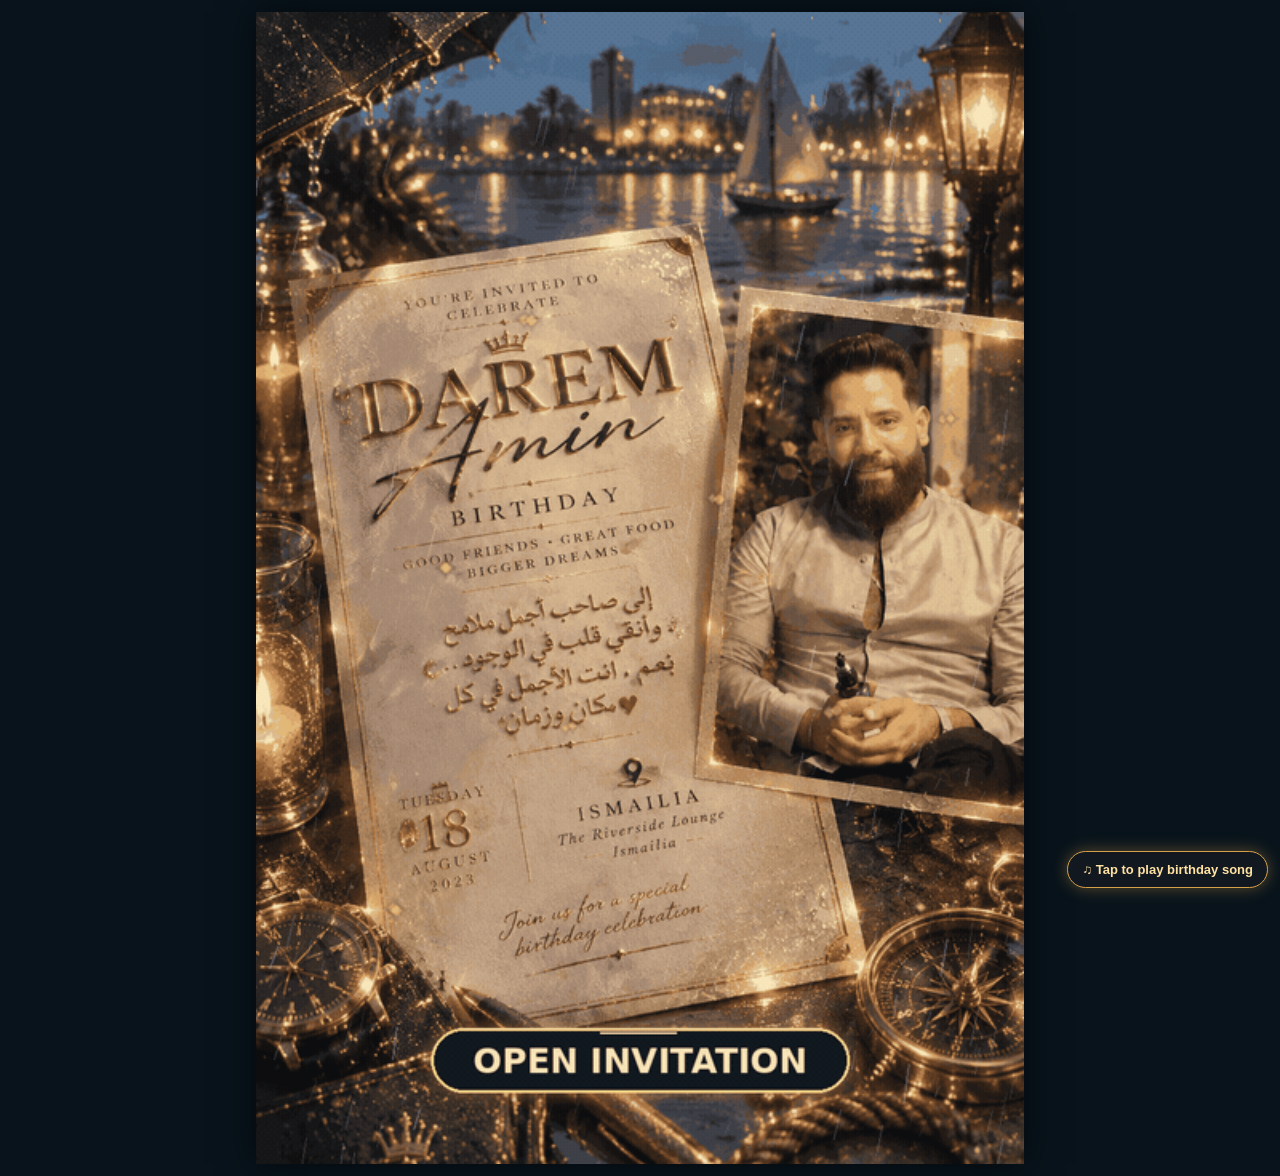
<file: index.html>
<!doctype html>
<html lang="en"><head><meta charset="utf-8"><meta name="viewport" content="width=device-width,initial-scale=1,viewport-fit=cover"><meta name="theme-color" content="#101820"><title>Darem Amin | Birthday Invitation</title><link rel="stylesheet" href="style.css"></head>
<body class="cover-page">
<audio id="birthday-song" src="10.Kol_Sana_Wenta_Tayeb.mp3" autoplay loop preload="auto"></audio>
<button id="music-enable" type="button" hidden style="position:fixed;z-index:10000;right:12px;bottom:12px;padding:10px 14px;border:1px solid #d6a04a;border-radius:24px;background:#111820;color:#ffe1a1;font:600 13px sans-serif;box-shadow:0 0 16px #d6a04a66">♫ Tap to play birthday song</button><main class="poster cover-poster" aria-label="Darem Amin birthday invitation cover"><img class="art" src="page1-cover.gif" alt="Darem Amin birthday invitation cover"><a class="hotspot open-invitation" href="invitation.html" aria-label="Open invitation" title="Open invitation"></a></main>
<script>
(() => {
 const audio = document.getElementById('birthday-song');
 const enable = document.getElementById('music-enable');
 try { const t = sessionStorage.getItem('daremSongTime'); if (t) audio.currentTime = parseFloat(t) || 0; } catch (_) {}
 const start = () => audio.play().then(() => { enable.hidden = true; }).catch(() => { enable.hidden = false; });
 enable.addEventListener('click', start);
 document.addEventListener('click', () => { if (audio.paused) start(); }, { once: true });
 window.addEventListener('pagehide', () => { try { sessionStorage.setItem('daremSongTime', String(audio.currentTime || 0)); } catch (_) {} });
 audio.addEventListener('playing', () => { enable.hidden = true; });
 start();
})();
</script>
</body></html>
</file>
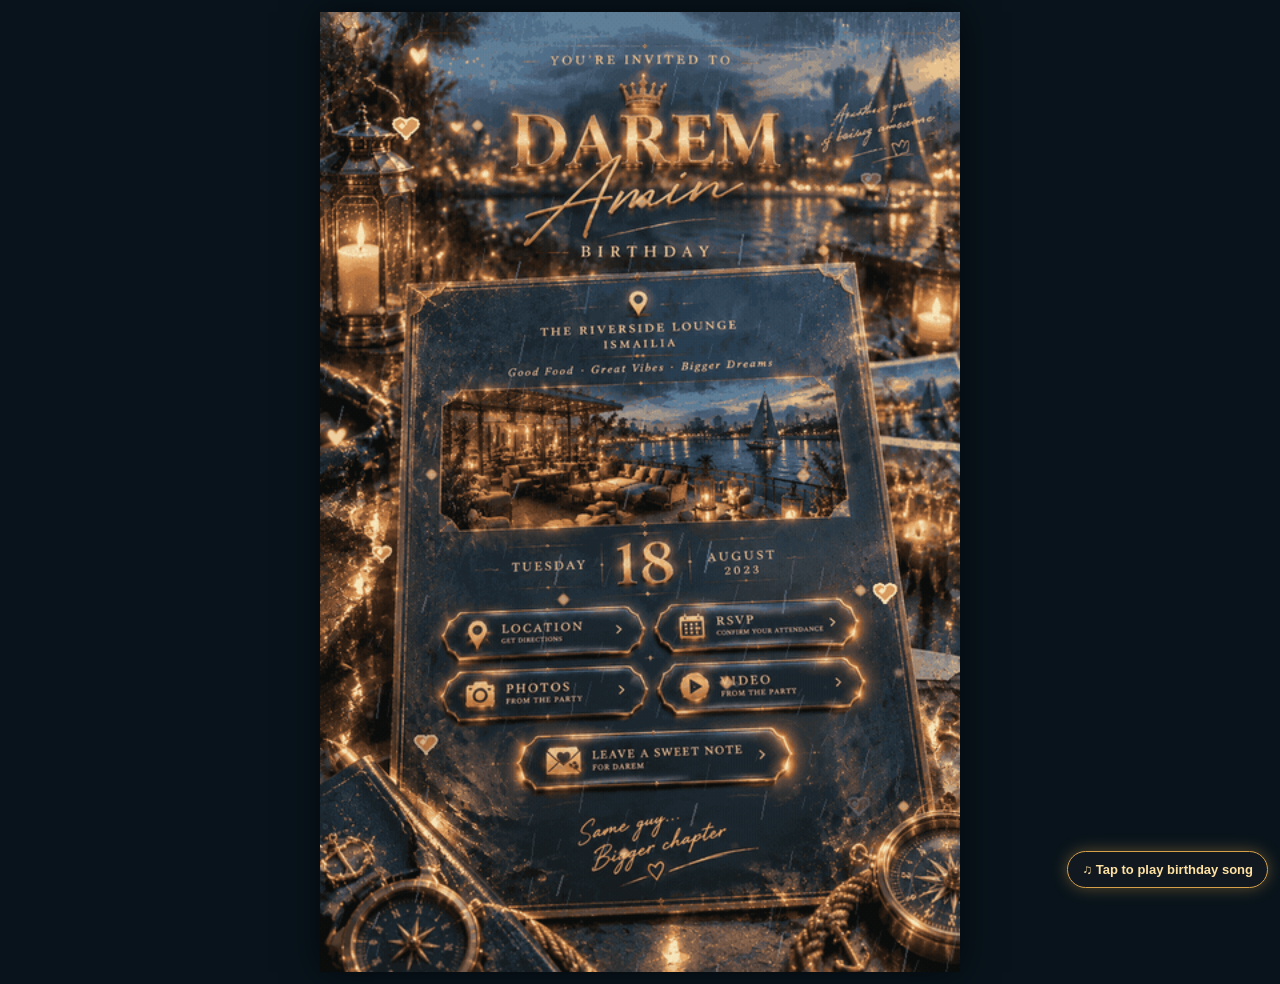
<file: invitation.html>
<!doctype html>
<html lang="en">
<head>
<meta charset="utf-8"><meta name="viewport" content="width=device-width,initial-scale=1,viewport-fit=cover"><meta name="theme-color" content="#101820">
<title>Darem Amin | Birthday Details</title><link rel="stylesheet" href="style.css">
</head>
<body class="invite-page">
<audio id="birthday-song" src="10.Kol_Sana_Wenta_Tayeb.mp3" autoplay loop preload="auto"></audio>
<button id="music-enable" type="button" hidden style="position:fixed;z-index:10000;right:12px;bottom:12px;padding:10px 14px;border:1px solid #d6a04a;border-radius:24px;background:#111820;color:#ffe1a1;font:600 13px sans-serif;box-shadow:0 0 16px #d6a04a66">♫ Tap to play birthday song</button>
<main class="poster invite-poster" aria-label="Darem Amin birthday invitation details">
  <img class="art" src="page2-invitation.gif" alt="Darem Amin birthday invitation details">
  <a class="hotspot location" href="https://www.google.com/maps/search/?api=1&query=The+Riverside+Lounge+Ismailia+Egypt" target="_blank" rel="noopener" aria-label="Open venue location in Google Maps" title="Location"></a>
  <a class="hotspot rsvp" href="https://wa.me/?text=Hi%2C%20I%27d%20like%20to%20RSVP%20for%20Darem%20Amin%27s%20birthday%20celebration%20on%2018%20August.%20Please%20count%20me%20in." target="_blank" rel="noopener" aria-label="RSVP via WhatsApp" title="RSVP"></a>
  <a class="hotspot photos" href="https://www.google.com/search?q=Darem+Amin+birthday+party+photos" target="_blank" rel="noopener" aria-label="Search for party photos" title="Photos"></a>
  <a class="hotspot video" href="https://www.youtube.com/results?search_query=Darem+Amin+birthday+party+video" target="_blank" rel="noopener" aria-label="Search for party videos on YouTube" title="Video"></a>
  <button class="hotspot note" id="open-note" type="button" aria-label="Leave a sweet note" title="Leave a sweet note"></button>
  <a class="hotspot back" href="index.html" aria-label="Back to cover" title="Back to cover"></a>
</main>
<div class="note-modal" id="note-modal" hidden>
  <section class="note-card image-note-card" role="dialog" aria-modal="true" aria-labelledby="note-heading">
    <img class="note-window-art" src="sweet-note-window.jpg" alt="A Sweet Wish for Daroumi — May all your sweet dreams be real soon. Love you Daroumi." />
    <h1 id="note-heading" class="visually-hidden">A Sweet Wish for Daroumi</h1>
    <button class="close-note image-close" id="close-note" type="button" aria-label="Close">×</button>
    <form id="note-form" class="image-note-form">
      <label class="visually-hidden" for="guest-message">Write your message for Daroumi</label>
      <textarea id="guest-message" rows="4" maxlength="1000" placeholder="Write your message here…" required aria-label="Write your message here"></textarea>
      <button class="image-send-button" type="submit" aria-label="Send to WhatsApp" title="Send to WhatsApp"></button>
    </form>
  </section>
</div>
<script>
(() => {
 const modal = document.getElementById('note-modal');
 const form = document.getElementById('note-form');
 const message = document.getElementById('guest-message');
 const closeButton = document.getElementById('close-note');
 document.getElementById('open-note').addEventListener('click', () => {
   modal.hidden = false;
   document.body.classList.add('modal-open');
   setTimeout(() => message.focus({preventScroll:true}), 80);
 });
 closeButton.addEventListener('click', closeModal);
 modal.addEventListener('click', e => { if (e.target === modal) closeModal(); });
 document.addEventListener('keydown', e => { if (e.key === 'Escape' && !modal.hidden) closeModal(); });
 function closeModal(){ modal.hidden = true; document.body.classList.remove('modal-open'); form.reset(); }
 form.addEventListener('submit', e => {
   e.preventDefault();
   const typed = message.value.trim();
   if (!typed) { message.focus(); return; }
   const text = 'A sweet note for Darem Amin 🎂\n\n' + typed + '\n\nMay all your sweet dreams be real soon .. Love you Daroumi ♥️';
   window.open('https://wa.me/?text=' + encodeURIComponent(text), '_blank', 'noopener,noreferrer');
 });
})();
</script>

<script>
(() => {
 const audio = document.getElementById('birthday-song');
 const enable = document.getElementById('music-enable');
 try { const t = sessionStorage.getItem('daremSongTime'); if (t) audio.currentTime = parseFloat(t) || 0; } catch (_) {}
 const start = () => audio.play().then(() => { enable.hidden = true; }).catch(() => { enable.hidden = false; });
 enable.addEventListener('click', start);
 document.addEventListener('click', () => { if (audio.paused) start(); }, { once: true });
 window.addEventListener('pagehide', () => { try { sessionStorage.setItem('daremSongTime', String(audio.currentTime || 0)); } catch (_) {} });
 audio.addEventListener('playing', () => { enable.hidden = true; });
 start();
})();
</script>
</body></html>
</file>
<file: style.css>
*{box-sizing:border-box}html,body{margin:0;min-height:100%;background:#08131b}body{display:flex;justify-content:center;align-items:flex-start;min-height:100vh}.poster{position:relative;width:min(100vw,768px);line-height:0;margin:0 auto;overflow:hidden}.art{display:block;width:100%;height:auto}.hotspot{position:absolute;display:block;z-index:2;border:0;border-radius:40px;background:transparent;cursor:pointer;outline:none;-webkit-tap-highlight-color:transparent}.hotspot:focus-visible{outline:2px solid #ffe0a0;box-shadow:0 0 14px #ffbd57}.open-invitation{left:22.3%;top:88.15%;width:55%;height:5.7%}.invite-poster{width:min(100vw,640px)}.location{left:18%;top:61.2%;width:32%;height:5.6%}.rsvp{left:51%;top:61.2%;width:33%;height:5.6%}.photos{left:18%;top:67.5%;width:32%;height:5.5%}.video{left:51%;top:67.5%;width:33%;height:5.5%}.note{left:29%;top:74.5%;width:43%;height:6.4%}.back{left:25%;top:94%;width:50%;height:4%}@media(min-width:769px){body{padding:12px 0}.poster{box-shadow:0 0 35px #0008}}@media(prefers-reduced-motion:reduce){*{scroll-behavior:auto}}

/* Luxurious textured sweet-note popup */
.note{padding:0;appearance:none;-webkit-appearance:none}
.note-modal[hidden],#note-form[hidden],.gold-button[hidden]{display:none!important}
.note-modal{position:fixed;inset:0;z-index:20;display:flex;align-items:center;justify-content:center;padding:18px;background:radial-gradient(ellipse at 50% 40%,rgba(35,29,20,.55),rgba(2,6,10,.94)),rgba(2,7,11,.82);backdrop-filter:blur(8px);-webkit-backdrop-filter:blur(8px);line-height:normal;overflow-y:auto}
.note-card{position:relative;isolation:isolate;width:min(100%,440px);max-height:calc(100dvh - 36px);overflow:auto;padding:25px 25px 26px;border:1px solid #d8a65d;border-radius:4px;text-align:center;color:#f8e6c6;background:radial-gradient(ellipse at 50% 0%,rgba(112,75,36,.23),transparent 35%),repeating-linear-gradient(115deg,rgba(255,255,255,.018) 0px,rgba(255,255,255,.018) 1px,transparent 1px,transparent 5px),linear-gradient(145deg,#171817 0%,#080d10 45%,#12110e 100%);box-shadow:0 0 0 4px rgba(187,128,52,.12),0 0 35px rgba(224,164,76,.24),inset 0 0 0 5px rgba(201,151,77,.08),inset 0 0 36px rgba(0,0,0,.95)}
.note-card:before{content:"";position:absolute;inset:7px;z-index:-1;border:1px solid rgba(226,177,99,.58);pointer-events:none;background:radial-gradient(circle at 0 0,rgba(255,202,119,.18),transparent 20%),radial-gradient(circle at 100% 100%,rgba(255,202,119,.12),transparent 22%)}
.note-card:after{content:"✦  ❧  ✦";display:block;color:#bb8745;font-size:12px;letter-spacing:8px;margin:18px 0 0;opacity:.8}
.card-topline{display:flex;align-items:center;justify-content:center;gap:14px;color:#e8b969;margin:0 0 8px}.tiny-heart{font-size:11px;text-shadow:0 0 8px #e8a64a}.crown-mark{font-size:31px;line-height:1;text-shadow:0 2px 0 #6b421d,0 0 13px #dca54f;color:#f4ce87}
.gold-heart{font-size:37px;line-height:1;color:#f5c36c;text-shadow:0 1px 0 #70451d,0 0 7px #f8bd4d,0 0 22px rgba(225,151,47,.75);animation:heartPulse 1.6s ease-in-out infinite;margin:4px 0 10px}
.eyebrow{font:10px/1.5 Georgia,serif;letter-spacing:3px;color:#b98b50;margin:0 0 11px}
.note-card h1{font-family:Georgia,'Times New Roman',serif;font-weight:400;font-size:clamp(22px,5vw,28px);line-height:1.25;margin:0 0 13px;color:#f7d69b;text-shadow:0 2px 12px rgba(224,163,77,.2)}
.note-card h1 em{display:block;font-weight:400;font-size:1.38em;font-style:italic;color:#f0c27a;margin-top:2px;letter-spacing:.2px}
.ornament-divider{display:flex;align-items:center;gap:12px;max-width:245px;margin:15px auto;color:#e7b565}.ornament-divider:before,.ornament-divider:after{content:"";height:1px;flex:1;background:linear-gradient(90deg,transparent,#c58d42)}.ornament-divider:after{background:linear-gradient(90deg,#c58d42,transparent)}.ornament-divider span{font-size:13px;text-shadow:0 0 9px #f2b84f}
.sweet-message{font-family:Georgia,'Times New Roman',serif;font-size:clamp(17px,4vw,20px);line-height:1.55;margin:13px 0;color:#f8e4bd;text-shadow:0 1px 8px rgba(230,175,91,.13)}
.love-message{font:17px/1.4 Georgia,serif;color:#eec784;margin:18px 0 8px}.love-message span{font-size:22px;text-shadow:0 0 10px #e9a847}
.wax-seal{display:flex;align-items:center;justify-content:center;width:55px;height:55px;margin:14px auto 20px;border-radius:50%;border:2px solid #e2b15f;color:#ffe0a0;font-size:25px;background:radial-gradient(circle at 30% 25%,#f1cf83,#a96d2c 48%,#54351d 80%);box-shadow:0 0 0 4px rgba(195,137,59,.13),inset 0 0 0 3px rgba(255,225,153,.32),0 5px 14px #0009;text-shadow:0 1px 3px #55351a}
.close-note{position:absolute;right:13px;top:10px;z-index:2;width:34px;height:34px;border:1px solid rgba(217,169,93,.45);border-radius:50%;background:#090d10;color:#f7d69c;font-size:24px;line-height:1;cursor:pointer;box-shadow:0 0 12px #0008}
.gold-button{display:flex;align-items:center;justify-content:center;gap:10px;width:100%;padding:14px 17px;border:1px solid #f8d28b;border-radius:3px;background:linear-gradient(180deg,#4c321a 0%,#160f0a 46%,#392313 100%);color:#ffdfa0;font-family:Georgia,serif;font-weight:700;letter-spacing:1.2px;text-transform:uppercase;font-size:13px;cursor:pointer;box-shadow:0 0 0 3px rgba(210,151,62,.12),0 0 19px rgba(225,155,55,.27),inset 0 1px 0 rgba(255,228,165,.45);transition:filter .2s,transform .2s}
.gold-button:hover{filter:brightness(1.2);transform:translateY(-1px)}.gold-button:active{transform:translateY(1px)}
#note-form{text-align:left;margin-top:16px}#note-form label{display:block;margin:0 0 9px;color:#e8bd78;font:13px/1.5 Georgia,serif;letter-spacing:.3px}#guest-message{display:block;width:100%;resize:vertical;min-height:108px;margin-bottom:14px;padding:14px;border:1px solid #9b713d;border-radius:3px;background:repeating-linear-gradient(135deg,rgba(255,255,255,.018) 0px,rgba(255,255,255,.018) 1px,transparent 1px,transparent 5px),#090e11;color:#fff3db;font:16px/1.55 Georgia,serif;box-shadow:inset 0 2px 12px #0009}#guest-message::placeholder{color:#a99478;font-style:italic}#guest-message:focus{outline:1px solid #f3c16e;box-shadow:0 0 0 3px rgba(243,193,110,.12),inset 0 2px 12px #0009}.small-help{font-size:12px;line-height:1.5;color:#c5b08e;text-align:center;margin:12px 0 0}
@keyframes heartPulse{0%,100%{transform:scale(.94);filter:brightness(.92)}50%{transform:scale(1.08);filter:brightness(1.28)}}
body.modal-open{overflow:hidden}
@media(max-height:700px){.note-card{padding:18px 22px}.gold-heart{font-size:30px;margin:0 0 6px}.wax-seal{width:42px;height:42px;font-size:20px;margin:8px auto 12px}.note-card:after{margin-top:10px}.sweet-message{margin:8px 0}.love-message{margin:10px 0 5px}}


/* Actual user-selected luxury Sweet Note artwork with live input and WhatsApp action */
.visually-hidden{position:absolute!important;width:1px!important;height:1px!important;padding:0!important;margin:-1px!important;overflow:hidden!important;clip:rect(0,0,0,0)!important;white-space:nowrap!important;border:0!important}
.note-modal{padding:14px;background:rgba(2,5,8,.82);backdrop-filter:blur(5px);-webkit-backdrop-filter:blur(5px)}
.image-note-card{width:min(90vw,520px);max-height:calc(100dvh - 28px);aspect-ratio:903 / 1110;overflow:hidden;padding:0;border:0;border-radius:0;background:transparent;box-shadow:0 0 32px rgba(226,164,74,.22);}
.image-note-card:before,.image-note-card:after{display:none}
.note-window-art{position:absolute;inset:0;width:100%;height:100%;object-fit:fill;display:block;pointer-events:none;user-select:none}
.image-close{top:2.5%;right:3%;width:7%;height:4.8%;border:0;border-radius:50%;background:transparent;color:transparent;box-shadow:none;font-size:0;z-index:5}
.image-close:focus-visible{outline:1px solid #f6ca80}
.image-note-form{position:absolute;inset:0;margin:0!important;text-align:left;z-index:4}
.image-note-form #guest-message{position:absolute;left:6.3%;top:69.3%;width:87%;height:13.7%;min-height:0;resize:none;margin:0;padding:2.4% 3.5%;border:0;border-radius:10px;background:rgba(5,11,15,.94);color:#fff0d0;font:clamp(12px,2.8vw,16px)/1.45 Georgia,serif;box-shadow:none;outline:none}
.image-note-form #guest-message::placeholder{color:#a99478;font-style:italic;opacity:.95}
.image-note-form #guest-message:focus{outline:1px solid rgba(242,190,108,.9);box-shadow:0 0 0 2px rgba(243,193,110,.12)}
.image-send-button{position:absolute;left:22%;top:87.1%;width:56%;height:9.2%;padding:0;border:0;border-radius:20px;background:transparent;cursor:pointer;box-shadow:none}
.image-send-button:hover{background:rgba(255,196,90,.09);filter:brightness(1.12)}
.image-send-button:focus-visible{outline:2px solid #ffdc9a;outline-offset:1px}
@media(max-height:650px){.image-note-card{width:min(78vw,420px)}}
</file>
